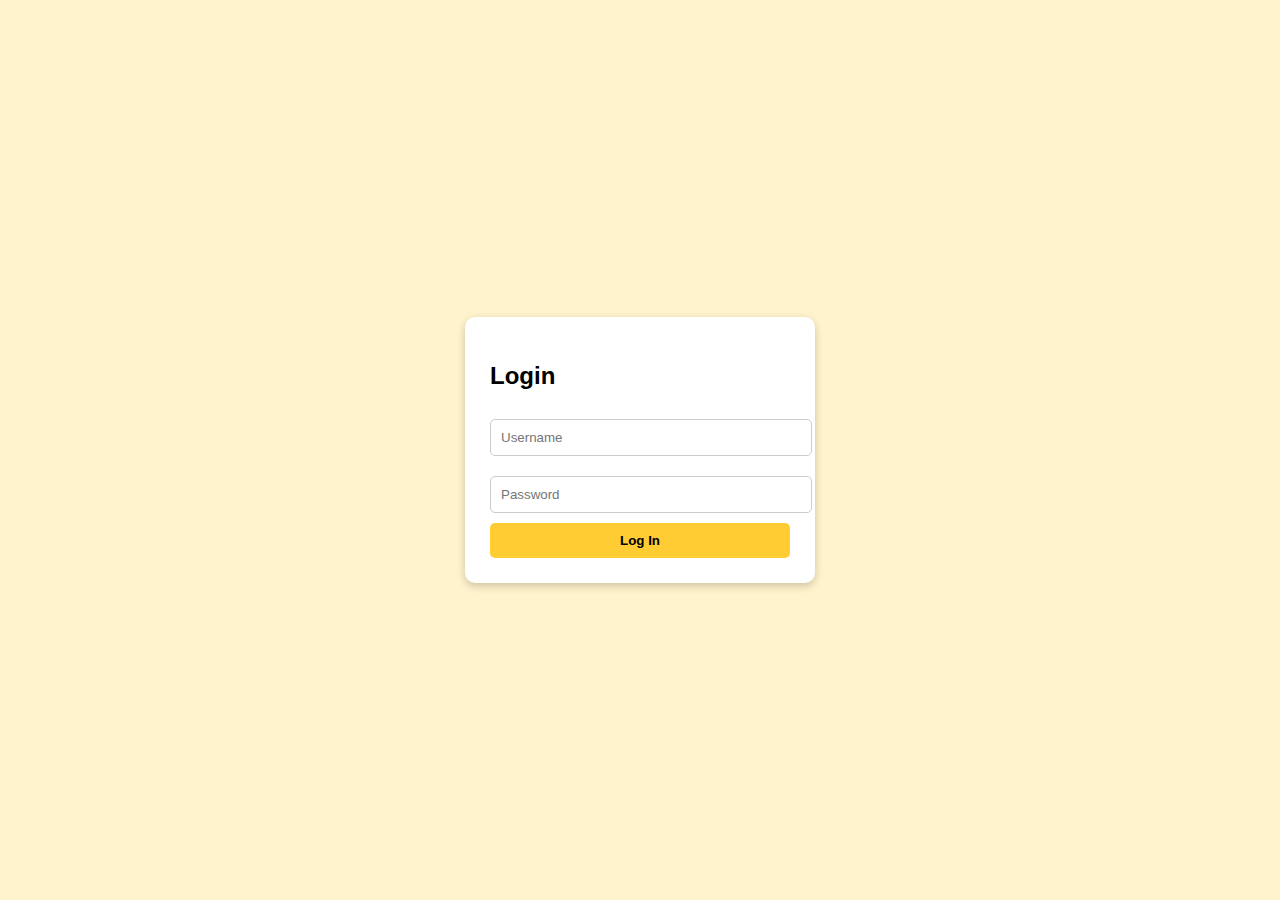
<file: login.html>
<!DOCTYPE html>
<html lang="en">
<head>
    <meta charset="UTF-8">
    <meta name="viewport" content="width=device-width, initial-scale=1.0">
    <title>Log-In</title>
    <link rel="stylesheet" href="login.css">
</head>
<body>
    <div class="form-box">
        <h2>Login</h2>

        <form action="logon.html" method="get"></form>
        <input type="text" placeholder="Username"/>
        <input type="password" placeholder="Password"/>
        
        <a href="logon.html">
        <button type="submit">Log In</button>
        </a>
    </div>
    
</body>
</html>
</file>
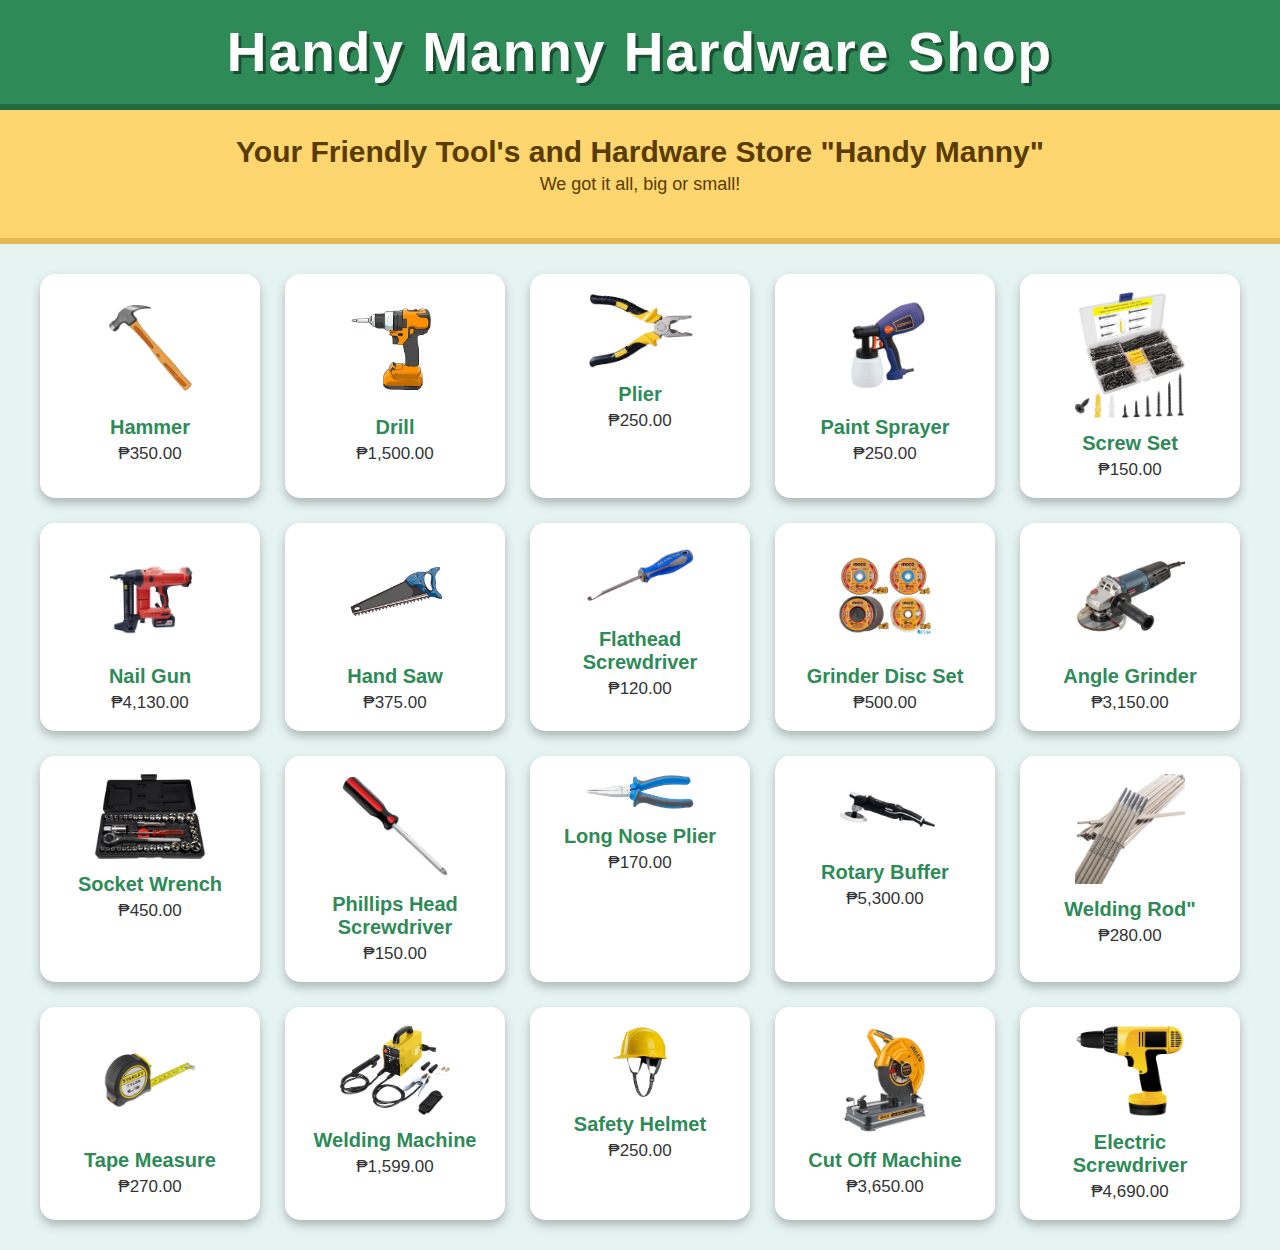
<file: logon.html>
<!DOCTYPE html>
<html lang="en">
<head>
    <meta charset="UTF-8">
    <meta name="viewport" content="width=device-width, initial-scale=1.0">
    <title>Handy Manny</title>
    <link rel="stylesheet" href="logon.css">
</head>
<body>
    <header>
        <h1>Handy Manny Hardware Shop</h1>
    </header>
    
    <section class="banner">
        <h2>Your Friendly Tool's and Hardware Store "Handy Manny"</h2>
        <p>We got it all, big or small!</p>
    </section>

    <section class="products">
        <div class="product">
            <img src="piks/hammer.png" alt="Hammer">
            <h3>Hammer</h3>
            <p>₱350.00</p>
        </div>

        <div class="product">
            <img src="piks/drill.png" alt="Drill">
            <h3>Drill</h3>
            <p>₱1,500.00</p>
        </div>

        <div class="product">
            <img src="piks/plier.png" alt="Plier">
            <h3>Plier</h3>
            <p>₱250.00</p>
        </div>

        <div class="product">
            <img src="piks/paintspray.png" alt="Paint Spray">
            <h3>Paint Sprayer</h3>
            <p>₱250.00</p>
        </div>

        <div class="product">
            <img src="piks/screws.png" alt="Screws">
            <h3>Screw Set</h3>
            <p>₱150.00</p>
        </div>

        <div class="product">
            <img src="piks/gun.png" alt="Nail Gun">
            <h3>Nail Gun</h3>
            <p>₱4,130.00</p>
        </div>

        <div class="product">
            <img src="piks/saw.png" alt="Saw">
            <h3>Hand Saw</h3>
            <p>₱375.00</p>
        </div>

        <div class="product">
            <img src="piks/flat.png" alt="Flathead Screwdriver">
            <h3>Flathead Screwdriver</h3>
            <p>₱120.00</p>
        </div>

        <div class="product">
            <img src="piks/discset.png" alt="Disc Set">
            <h3>Grinder Disc Set</h3>
            <p>₱500.00</p>
        </div>

        <div class="product">
            <img src="piks/angle.png" alt="Angle Grinder">
            <h3>Angle Grinder</h3>
            <p>₱3,150.00</p>
        </div>

        <div class="product">
            <img src="piks/s_wrench.png" alt="Socket Wrench">
            <h3>Socket Wrench</h3>
            <p>₱450.00</p>
        </div>

        <div class="product">
            <img src="piks/philips.png" alt="Screwdriver">
            <h3>Phillips Head Screwdriver</h3>
            <p>₱150.00</p>
        </div>

        <div class="product">
            <img src="piks/fnose.png" alt="Long Nose Plier">
            <h3>Long Nose Plier</h3>
            <p>₱170.00</p>
        </div>

        <div class="product">
            <img src="piks/rotarybuffer.png" alt="rotarybuffer">
            <h3>Rotary Buffer</h3>
            <p>₱5,300.00</p>
        </div>

        <div class="product">
            <img src="piks/wrod.png" alt="wrod">
            <h3>Welding Rod"</h3>
            <p>₱280.00</p>
        </div>

        <div class="product">
            <img src="piks/tmeasure.png" alt="Tape Measure">
            <h3>Tape Measure</h3>
            <p>₱270.00</p>
        </div>

        <div class="product">
            <img src="piks/wmachine.png" alt="Welding Machine">
            <h3>Welding Machine</h3>
            <p>₱1,599.00</p>
        </div>

        <div class="product">
            <img src="piks/safetyhelm.png" alt="Safety Helmet">
            <h3>Safety Helmet</h3>
            <p>₱250.00</p>
        </div>

        <div class="product">
            <img src="piks/cutoffmach.png" alt="Cut Off Machine">
            <h3>Cut Off Machine</h3>
            <p>₱3,650.00</p>
        </div>

        <div class="product">
            <img src="piks/escrew.png" alt="Electric Screwdriver">
            <h3>Electric Screwdriver</h3>
            <p>₱4,690.00</p>
        </div>

    </section>
</body>
</html>
</file>
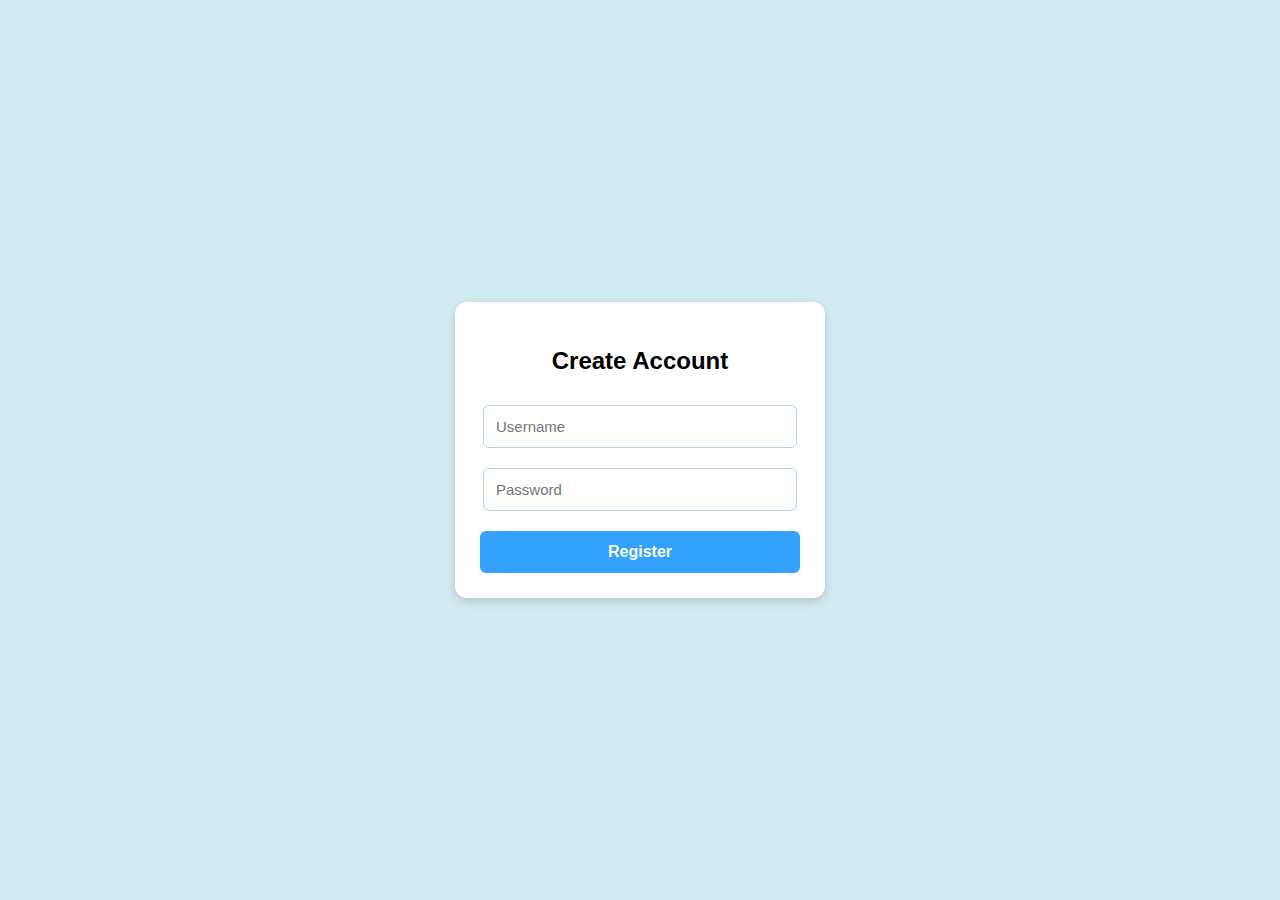
<file: registration.html>
<!DOCTYPE html>
<html lang="en">
<head>
    <meta charset="UTF-8">
    <meta name="viewport" content="width=device-width, initial-scale=1.0">
    <title>Registration</title>
    <link rel="stylesheet" href="registration.css">
</head>
<body>
    <div class="form-box">
        <h2>Create Account</h2>
        <input type="text" placeholder="Username"/>
        <input type="password" placeholder="Password"/>
       
        <a href="login.html">
        <button>Register</button>
        </a>
    </div>
</body>
</html>
</file>
<file: login.css>
body {
    background: #fff3cd;
    display: flex;
    justify-content: center;
    align-items: center;
    height: 100vh;
    margin: 0;
    font-family: Arial;
}

.form-box {
    background: white;
    padding: 25px;
    border-radius: 10px;
    width: 300px;
    box-shadow: 0 3px 8px rgba(0, 0, 0, 0.2);
}

input {
    width: 100%;
    padding: 10px;
    margin: 10px 0;
    border-radius: 5px;
    border: 1px solid #ccc;
}

button {
    width: 100%;
    padding: 10px;
    background: #ffcc33;
    border: none;
    border-radius: 5px;
    font-weight: bold;
    cursor: pointer;
    transition: 0.3s;
}

button:hover {
    background: #e6b800;
}
</file>
<file: logon.css>
body {
    margin: 0;
    padding: 0;
    font-family: 'Poppins', sans-serif;
    background: #e6f4f1; 
}

header {
    background: #2e8b57; 
    padding: 20px;
    text-align: center;
    border-bottom: 6px solid #1f6a41;
}

header h1 {
    font-family: 'Anton', sans-serif;
    font-size: 55px;
    color: #fff;
    margin: 0;
    letter-spacing: 2px;
    text-shadow: 3px 3px 0px #00000070;
}

.banner {
    background: #fdd66f; 
    text-align: center;
    padding: 25px;
    border-bottom: 6px solid #e5b851;
}

.banner h2 {
    font-size: 30px;
    margin: 0;
    color: #5a3b00;
    font-weight: 600;
}

.banner p {
    font-size: 18px;
    margin-top: 5px;
    color: #5a3b00;
}

.products {
    display: grid;
    grid-template-columns: repeat(auto-fill, minmax(190px, 1fr));
    gap: 25px;
    padding: 30px;
    max-width: 1200px;
    margin: auto; 
}

.product {
    background: #ffffff;
    padding: 15px;
    border-radius: 15px;
    text-align: center;
    box-shadow: 0 5px 10px rgba(0,0,0,0.25);
    transition: 0.3s ease;
    border: 3px solid transparent;
}

.product:hover {
    transform: translateY(-8px);
    border-color: #2e8b57;
    box-shadow: 0 8px 16px rgba(0,0,0,0.3);
}

.product img {
    width: 110px;
    transition: 0.3s ease;
}

.product img:hover {
    transform: scale(1.2);
    filter: drop-shadow(0 0 12px #ffae00);
}

.product h3 {
    margin: 10px 0 5px;
    color: #2e8b57;
    font-size: 20px;
    font-weight: 600;
}

.product p {
    margin: 0;
    font-size: 17px;
    color: #333;
}
</file>
<file: registration.css>
body {
    background: #d1ecf1;           
    display: flex;
    justify-content: center;
    align-items: center;
    height: 100vh;
    margin: 0;
    font-family: Arial, sans-serif;
}

.form-box {
    background: #ffffff;
    width: 320px;
    padding: 25px;
    border-radius: 12px;
    box-shadow: 0 4px 10px rgba(0, 0, 0, 0.15);
    text-align: center;
}

input {
    width: 90%;
    padding: 12px;
    margin: 10px 0;
    border-radius: 6px;
    border: 1px solid #bcd4e6;
    font-size: 15px;
    outline: none;
    transition: 0.2s ease;
}

input:focus {
    border-color: #33a1ff;
    box-shadow: 0 0 5px rgba(51, 161, 255, 0.4);
}

button {
    width: 100%;
    padding: 12px;
    background: #33a1ff;
    border: none;
    border-radius: 6px;
    font-weight: bold;
    color: white;
    cursor: pointer;
    font-size: 16px;
    margin-top: 10px;
    transition: background 0.3s ease, transform 0.2s;
}

button:hover {
    background: #1d8fe0;
    transform: translateY(-2px);
}

button:active {
    transform: scale(0.98);
}
</file>
